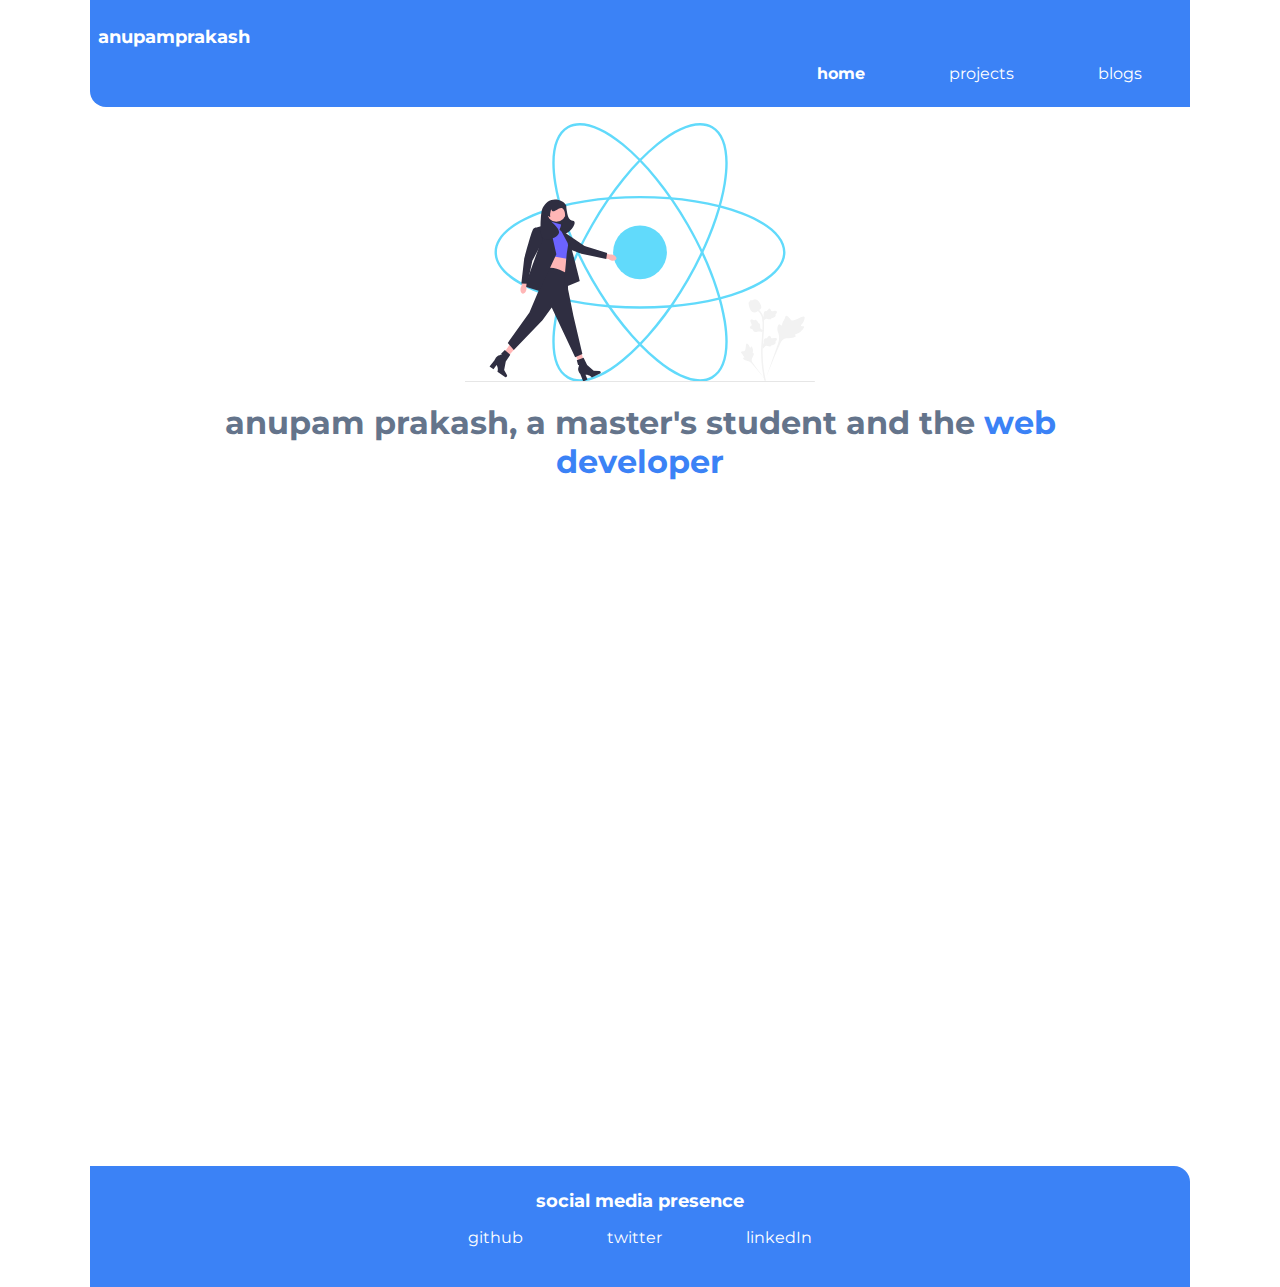
<file: index.html>
<!DOCTYPE html>
<html lang="en">
  <head>
    <meta charset="UTF-8" />
    <meta http-equiv="X-UA-Compatible" content="IE=edge" />
    <meta name="viewport" content="width=device-width, initial-scale=1.0" />
    <link rel="stylesheet" href="style.css" />
    <link rel="preconnect" href="https://fonts.googleapis.com" />
    <link rel="preconnect" href="https://fonts.gstatic.com" crossorigin />
    <link
      href="https://fonts.googleapis.com/css2?family=Montserrat:wght@500&display=swap"
      rel="stylesheet"
    />
    <link rel="icon" href="images/favicon.jpg" />
    <title>home | anupamprakash</title>
  </head>
  <body>
    <!-- navbar  -->
    <nav class="navigation container">
      <div>
        <h3 class="nav-brand">anupamprakash</h3>
        <ul class="non-bullet nav-pills">
          <li class="list-item-inline">
            <a class="link link-active" href="/">home</a>
          </li>
          <li class="list-item-inline">
            <a class="link" href="projects.html">projects</a>
          </li>
          <li class="list-item-inline">
            <a
              class="link"
              href="blogs.html
            "
              >blogs</a
            >
          </li>
        </ul>
      </div>
    </nav>

    <!-- header  -->
    <header class="hero">
      <img class="hero-img" src="images/hero.svg" alt="" />
      <h1 class="hero-heading">
        anupam prakash, a master's student and the
        <span class="heading-inverted">
          web <br />
          developer</span
        >
      </h1>
    </header>

    <!-- technologies  -->
    <section class="section off-white-section">
      <div class="container container-center">
        <h1>technologies</h1>
        <p>
          I'm familiar with HTML5, CSS3, Git, JavaScript, NodeJS, ReactJS, and
          Web Hosting
        </p>
      </div>
    </section>

    <!-- projects  -->
    <section class="section">
      <div class="container container-center">
        <h1>projects</h1>
        <p>
          I like to showcase my work and thus, you can see my projects hosted
          online
        </p>
        <a href="projects.html" class="primary-link link">BROWSE PROJECTS</a>
      </div>
    </section>

    <!-- blogs  -->
    <section class="section off-white-section">
      <div class="container container-center">
        <h1>blogs</h1>
        <p>
          I am also working on some technical and non techincal blogs. I like to
          document my journey of learning
        </p>
        <a href="blogs.html" class="secondary-link link">READ BLOGS</a>
      </div>
    </section>

    <!-- footer  -->
    <footer class="footer">
      <div class="footer-header">social media presence</div>
      <ul class="social-links">
        <li class="non-bullet list-item-inline">
          <a class="link footer-link" href="https://github.com/anupam1209"
            >github</a
          >
        </li>
        <li class="non-bullet list-item-inline">
          <a class="link footer-link" href="https://twitter.com/AnupamPrakash"
            >twitter</a
          >
        </li>
        <li class="non-bullet list-item-inline">
          <a
            class="link footer-link"
            href="https://www.linkedin.com/in/anupam-prakash-54822818b/"
            >linkedIn</a
          >
        </li>
      </ul>
    </footer>
  </body>
</html>
</file>
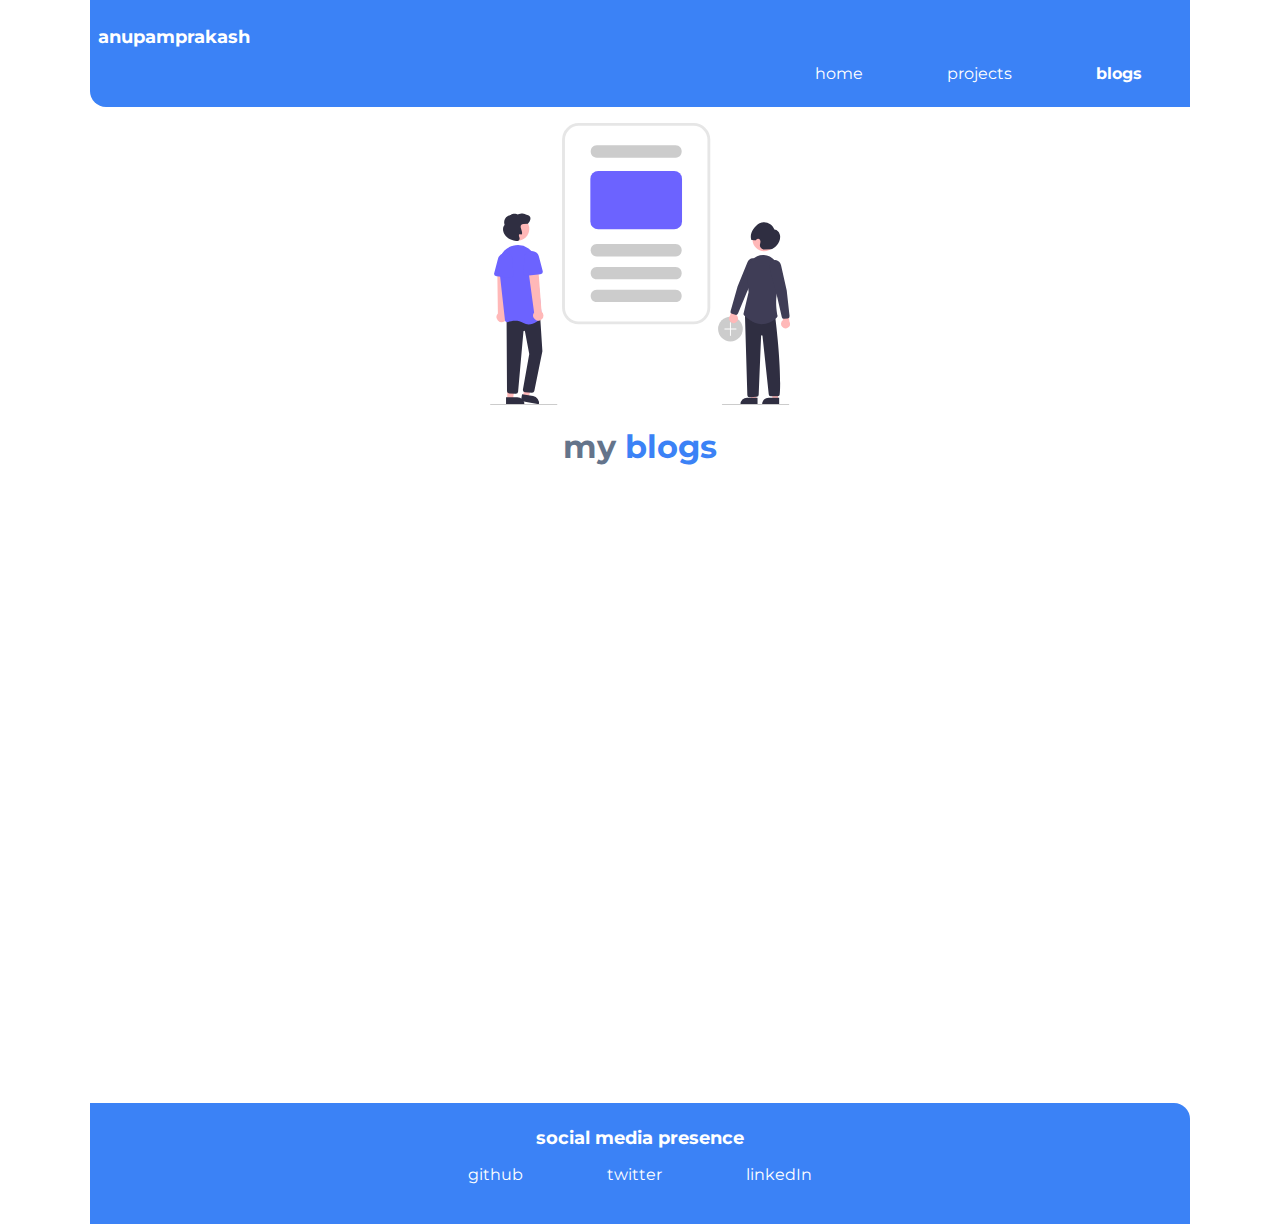
<file: blogs.html>
<!DOCTYPE html>
<html lang="en">
  <head>
    <meta charset="UTF-8" />
    <meta http-equiv="X-UA-Compatible" content="IE=edge" />
    <meta name="viewport" content="width=device-width, initial-scale=1.0" />
    <link rel="stylesheet" href="style.css" />
    <link rel="preconnect" href="https://fonts.googleapis.com" />
    <link rel="preconnect" href="https://fonts.gstatic.com" crossorigin />
    <link
      href="https://fonts.googleapis.com/css2?family=Montserrat:wght@500&display=swap"
      rel="stylesheet"
    />
    <link rel="icon" href="images/blogs_favicon.svg" />
    <title>blogs</title>
  </head>
  <body>
    <!-- navbar  -->
    <nav class="navigation container">
      <div>
        <h3 class="nav-brand">anupamprakash</h3>
        <ul class="non-bullet nav-pills">
          <li class="list-item-inline">
            <a class="link" href="/">home</a>
          </li>
          <li class="list-item-inline">
            <a class="link" href="projects.html">projects</a>
          </li>
          <li class="list-item-inline">
            <a
              class="link link-active"
              href="blogs.html
            "
              >blogs</a
            >
          </li>
        </ul>
      </div>
    </nav>

    <!-- header -->
    <header class="hero">
      <img class="blog-img" src="images/blog.svg" alt="" />
      <h1 class="hero-heading">
        my <span class="heading-inverted">blogs</span>
      </h1>
    </header>

    <!-- blogs section -->
    <section class="section">
      <ul>
        <li class="non-bullet">
          <div class="container container-center">
            <h2>dummy blog 1</h2>
            <small>8th September, 2022</small>
            <p>
              With tabnabbing, a page that you link to could cause your page to
              redirect to a fake login page. This would be hard for most users
              to notice because the focus would be on the tab that just opened
              not the original tab with your page.
            </p>
            <a href="" target="_blank" class="secondary-link link">READ MORE</a>
          </div>
        </li>
      </ul>
    </section>

    <section class="section off-white-section">
      <ul>
        <li class="non-bullet">
          <div class="container container-center">
            <h2>dummy blog 2</h2>
            <small>8th September, 2022</small>
            <p>
              With tabnabbing, a page that you link to could cause your page to
              redirect to a fake login page. This would be hard for most users
              to notice because the focus would be on the tab that just opened
              not the original tab with your page.
            </p>
            <a href="" target="_blank" class="secondary-link link">READ MORE</a>
          </div>
        </li>
      </ul>
    </section>

    <!-- footer  -->
    <footer class="footer">
      <div class="footer-header">social media presence</div>
      <ul class="social-links">
        <li class="non-bullet list-item-inline">
          <a class="link footer-link" href="https://github.com/anupam1209"
            >github</a
          >
        </li>
        <li class="non-bullet list-item-inline">
          <a class="link footer-link" href="https://twitter.com/AnupamPrakash"
            >twitter</a
          >
        </li>
        <li class="non-bullet list-item-inline">
          <a
            class="link footer-link"
            href="https://www.linkedin.com/in/anupam-prakash-54822818b/"
            >linkedIn</a
          >
        </li>
      </ul>
    </footer>
  </body>
</html>
</file>
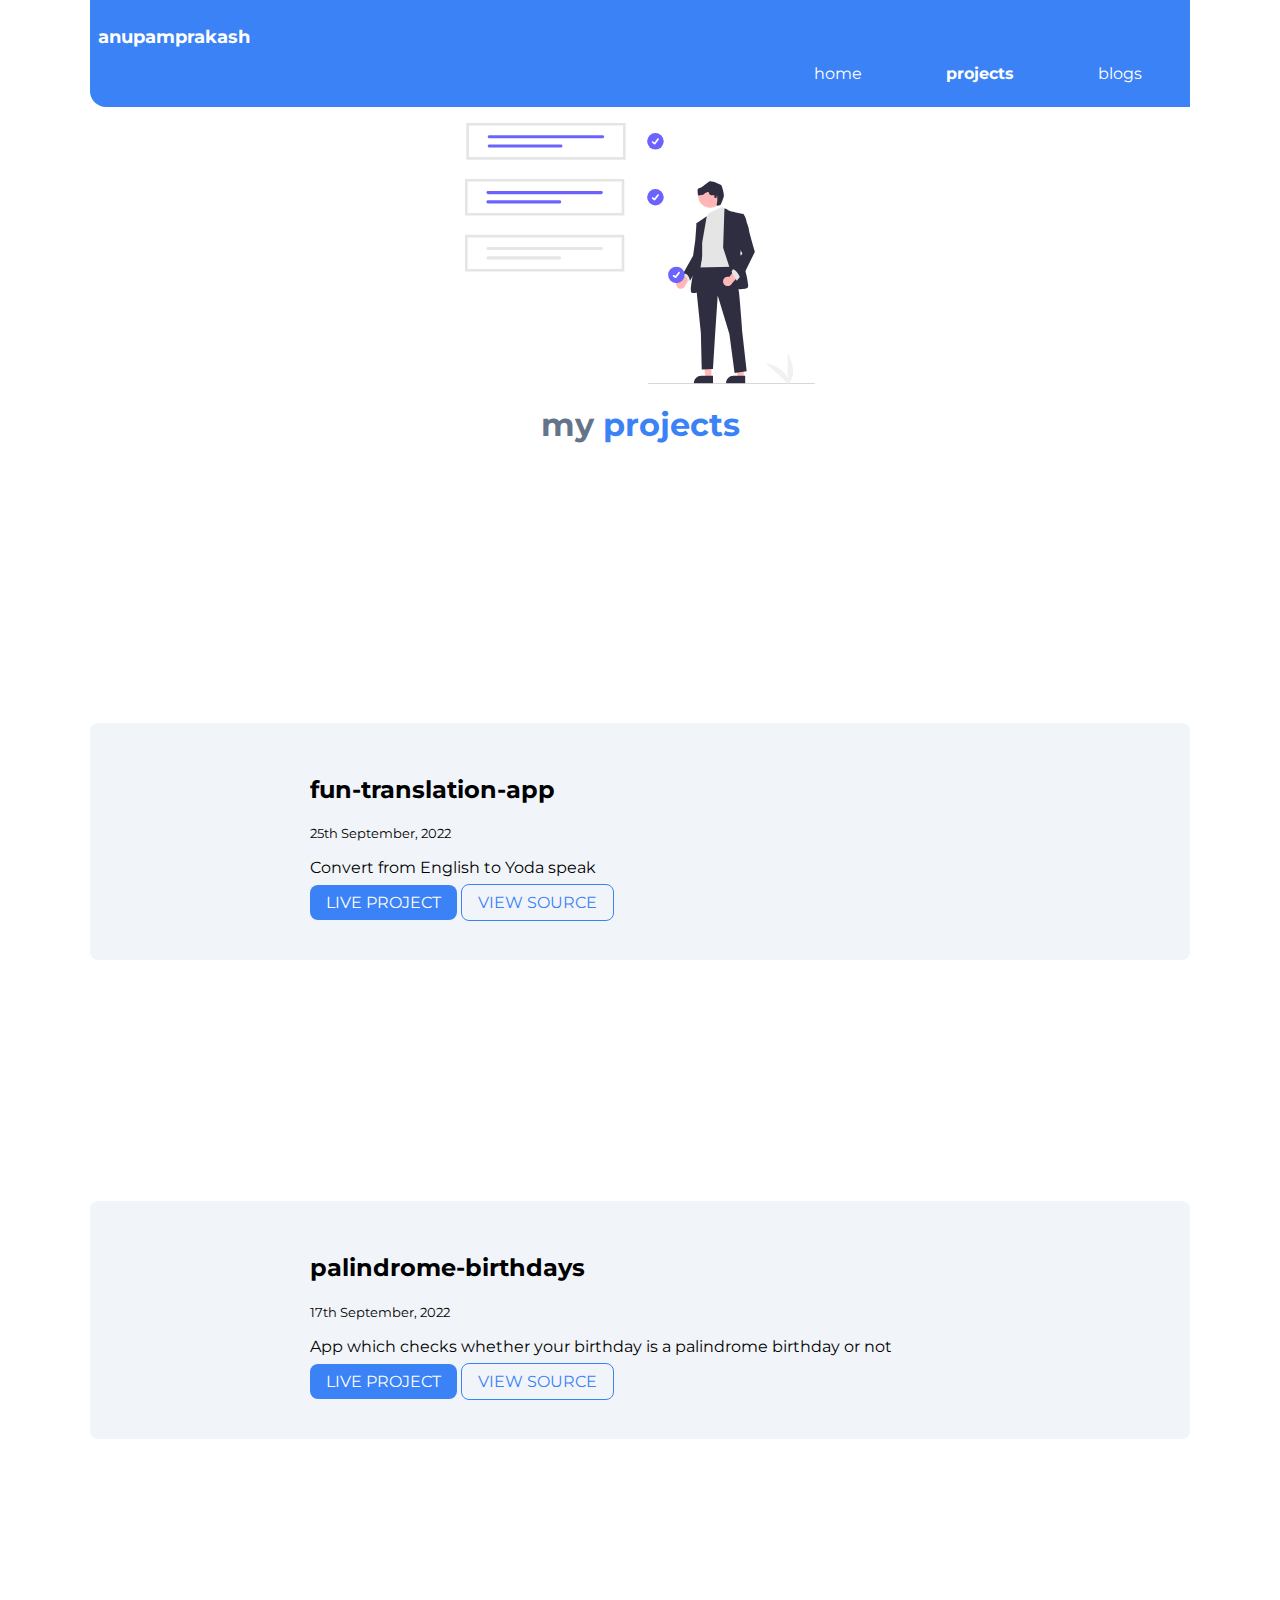
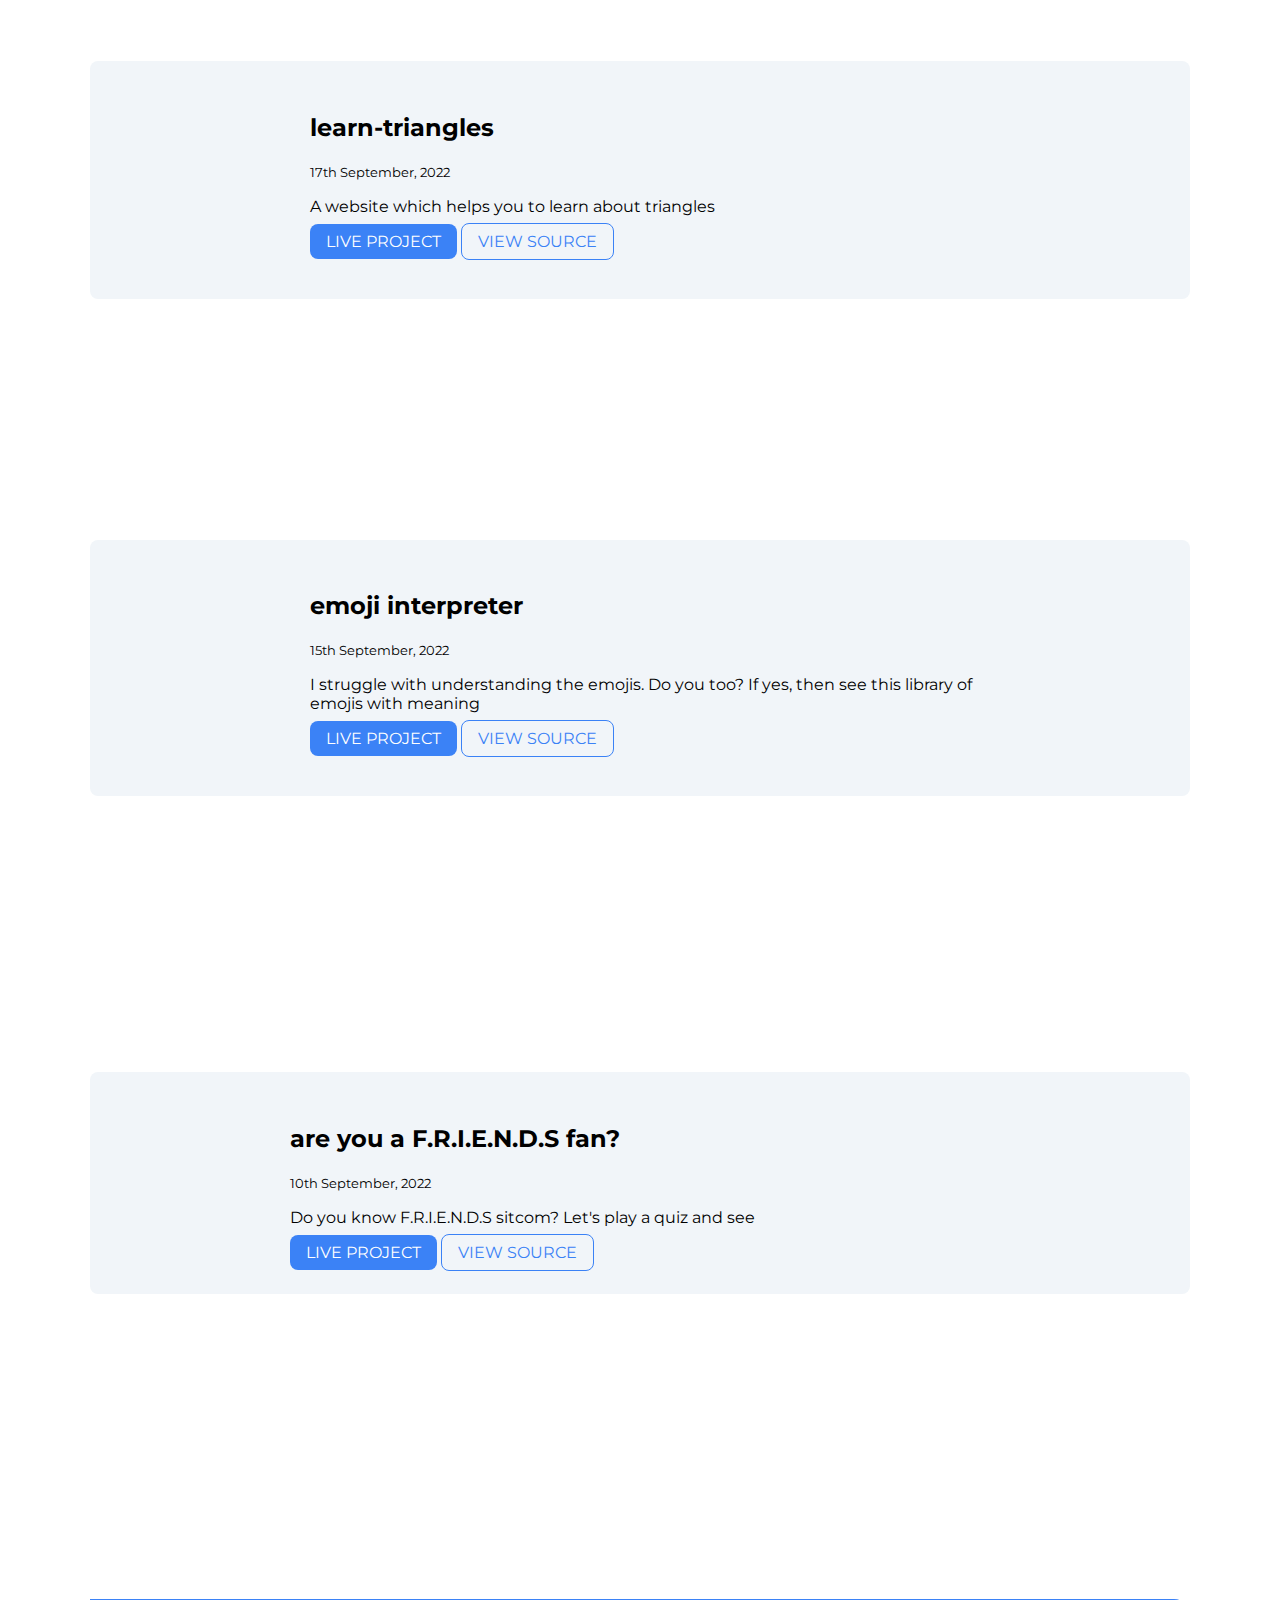
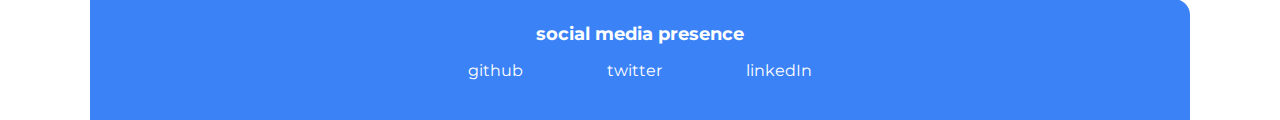
<file: projects.html>
<!DOCTYPE html>
<html lang="en">

<head>
  <meta charset="UTF-8" />
  <meta http-equiv="X-UA-Compatible" content="IE=edge" />
  <meta name="viewport" content="width=device-width, initial-scale=1.0" />
  <link rel="stylesheet" href="style.css" />
  <link rel="preconnect" href="https://fonts.googleapis.com" />
  <link rel="preconnect" href="https://fonts.gstatic.com" crossorigin />
  <link href="https://fonts.googleapis.com/css2?family=Montserrat:wght@500&display=swap" rel="stylesheet" />
  <link rel="icon" href="images/project_favicon.svg" />
  <title>projects</title>
</head>

<body>
  <!-- navbar  -->
  <nav class="navigation container">
    <div>
      <h3 class="nav-brand">anupamprakash</h3>
      <ul class="non-bullet nav-pills">
        <li class="list-item-inline">
          <a class="link" href="/">home</a>
        </li>
        <li class="list-item-inline">
          <a class="link link-active" href="projects.html">projects</a>
        </li>
        <li class="list-item-inline">
          <a class="link" href="blogs.html
            ">blogs</a>
        </li>
      </ul>
    </div>
  </nav>

  <!-- header  -->
  <header class="hero">
    <img class="hero-img" src="images/projects.svg" alt="" />
    <h1 class="hero-heading">
      my <span class="heading-inverted">projects</span>
    </h1>
  </header>

  <!-- projects section  -->

  <!-- project 9 -->
  <section class="section">
    <div class="container container-center">
      <h2>foodhunt</h2>
      <small>26th September, 2022</small>
      <p>
        A website which shows best restaurants available nearby in various categories such as BBQ, Bakery, Indian,
        Chinese etc in India
      </p>
      <a href="https://js416c.csb.app/" target="_blank" class="primary-link link">LIVE PROJECT</a>
      <a href="https://github.com/anupam1209/foodhunt" target="_blank" class="secondary-link link">VIEW
        SOURCE</a>
    </div>
  </section>


  <!-- project 10 -->
  <section class="off-white-section">
    <ul>
      <li class="non-bullet">
        <div class="container container-center">
          <h2>
            fun-translation-app</h2>
          <small>25th September, 2022</small>
          <p>
            Convert from English to Yoda speak
          </p>
          <a href="https://sayhiwithyoda.netlify.app/" target="_blank" class="primary-link link">LIVE
            PROJECT</a>
          <a href="https://github.com/anupam1209/fun-translation-app/tree/main" target="_blank"
            class="secondary-link link">VIEW
            SOURCE</a>
        </div>
      </li>
    </ul>
  </section>

  <!-- project 9 -->
  <section class="section">
    <div class="container container-center">
      <h2>profit-or-loss</h2>
      <small>14th September, 2022</small>
      <p>
        A website which helps user how much profit or loss he/she is making in percentage & absolute value
      </p>
      <a href="https://checkprofitorloss.netlify.app/" target="_blank" class="primary-link link">LIVE PROJECT</a>
      <a href="https://github.com/anupam1209/profit-or-loss" target="_blank" class="secondary-link link">VIEW
        SOURCE</a>
    </div>
  </section>

  <!-- project 8 -->
  <section class="off-white-section">
    <ul>
      <li class="non-bullet">
        <div class="container container-center">
          <h2>
            palindrome-birthdays</h2>
          <small>17th September, 2022</small>
          <p>
            App which checks whether your birthday is a palindrome birthday or not
          </p>
          <a href="https://checkyourbdaypalindrome.netlify.app/" target="_blank" class="primary-link link">LIVE
            PROJECT</a>
          <a href="https://github.com/anupam1209/is_your_birthday_palindrome" target="_blank"
            class="secondary-link link">VIEW
            SOURCE</a>
        </div>
      </li>
    </ul>
  </section>

  <!-- project 7 -->
  <section class="section">
    <div class="container container-center">
      <h2>is-your-birthday-lucky</h2>
      <small>14th September, 2022</small>
      <p>
        A website which can help you to check whether your birthday is lucky or not
      </p>
      <a href="https://isyoursbirthdaylucky.netlify.app/" target="_blank" class="primary-link link">LIVE PROJECT</a>
      <a href="https://github.com/anupam1209/is_your_birthday_lucky" target="_blank" class="secondary-link link">VIEW
        SOURCE</a>
    </div>
  </section>

  <!-- project 6 -->
  <section class="off-white-section">
    <ul>
      <li class="non-bullet">
        <div class="container container-center">
          <h2>learn-triangles</h2>
          <small>17th September, 2022</small>
          <p>
            A website which helps you to learn about triangles
          </p>
          <a href="https://learntriangleswithme.netlify.app/" target="_blank" class="primary-link link">LIVE PROJECT</a>
          <a href="https://github.com/anupam1209/learn-triangles" target="_blank" class="secondary-link link">VIEW
            SOURCE</a>
        </div>
      </li>
    </ul>
  </section>

  <!-- project 5 -->
  <section class="section">
    <div class="container container-center">
      <h2>cash-register-manager</h2>
      <small>14th September, 2022</small>
      <p>
        A cash register manager which helps the user by telling how can he/she
        return the change to the customer with minimum number of notes.
      </p>
      <a href="https://neocashregisterapp.netlify.app/" target="_blank" class="primary-link link">LIVE PROJECT</a>
      <a href="https://github.com/anupam1209/neogcamp_cash_register_app" target="_blank"
        class="secondary-link link">VIEW SOURCE</a>
    </div>
  </section>

  <!-- project 4 -->
  <section class="off-white-section">
    <ul>
      <li class="non-bullet">
        <div class="container container-center">
          <h2>emoji interpreter</h2>
          <small>15th September, 2022</small>
          <p>
            I struggle with understanding the emojis. Do you too? If yes, then
            see this library of emojis with meaning
          </p>
          <a href="https://m36dzz.csb.app/" target="_blank" class="primary-link link">LIVE PROJECT</a>
          <a href="https://github.com/anupam1209/emoji_interpreter" target="_blank" class="secondary-link link">VIEW
            SOURCE</a>
        </div>
      </li>
    </ul>
  </section>

  <!-- project 3 -->
  <section class="section">
    <ul>
      <li class="non-bullet">
        <div class="container container-center">
          <h2>banana speak</h2>
          <small>14th September, 2022</small>
          <p>
            Are you a fan of minions? Did you know that the gibberish they say
            is an actual language. Use the translator to convert your text
            from English to Minion speak or Banana language.
          </p>
          <a href="https://minionsbananaspeak.netlify.app/" target="_blank" class="primary-link link">LIVE PROJECT</a>
          <a href="https://github.com/anupam1209/banana-speak" target="_blank" class="secondary-link link">VIEW
            SOURCE</a>
        </div>
      </li>
    </ul>
  </section>

  <!-- project 2 -->
  <section class="off-white-section">
    <div class="container container-center">
      <h2>are you a F.R.I.E.N.D.S fan?</h2>
      <small>10th September, 2022</small>
      <p>Do you know F.R.I.E.N.D.S sitcom? Let's play a quiz and see</p>
      <a href="https://replit.com/@AnupamPrakash12/Are-you-a-FRIENDS-fan?embed=1&output=1" target="_blank"
        class="primary-link link">LIVE PROJECT</a>
      <a href="https://github.com/anupam1209/Are-you-a-F.R.I.E.N.D.S-fan-" target="_blank"
        class="secondary-link link">VIEW SOURCE</a>
    </div>
  </section>

  <!-- project 1 -->
  <section class="section">
    <ul>
      <li class="non-bullet">
        <div class="container container-center">
          <h2>how well do you know me?</h2>
          <small>8th September, 2022</small>
          <p>
            A CLI app built with <strong>nodeJS</strong> . You can send this
            to your friends and find out who really knows you
          </p>
          <a href="https://replit.com/@AnupamPrakash12/Do-you-know-me?embed=1&output=1" target="_blank"
            class="primary-link link">LIVE PROJECT</a>
          <a href="https://github.com/anupam1209/Do-you-know-me-" target="_blank" class="secondary-link link">VIEW
            SOURCE</a>
        </div>
      </li>
    </ul>
  </section>

  <!-- footer  -->
  <footer class="footer">
    <div class="footer-header">social media presence</div>
    <ul class="social-links">
      <li class="non-bullet list-item-inline">
        <a class="link footer-link" href="https://github.com/anupam1209">github</a>
      </li>
      <li class="non-bullet list-item-inline">
        <a class="link footer-link" href="https://twitter.com/AnupamPrakash">twitter</a>
      </li>
      <li class="non-bullet list-item-inline">
        <a class="link footer-link" href="https://www.linkedin.com/in/anupam-prakash-54822818b/">linkedIn</a>
      </li>
    </ul>
  </footer>
</body>

</html>
</file>
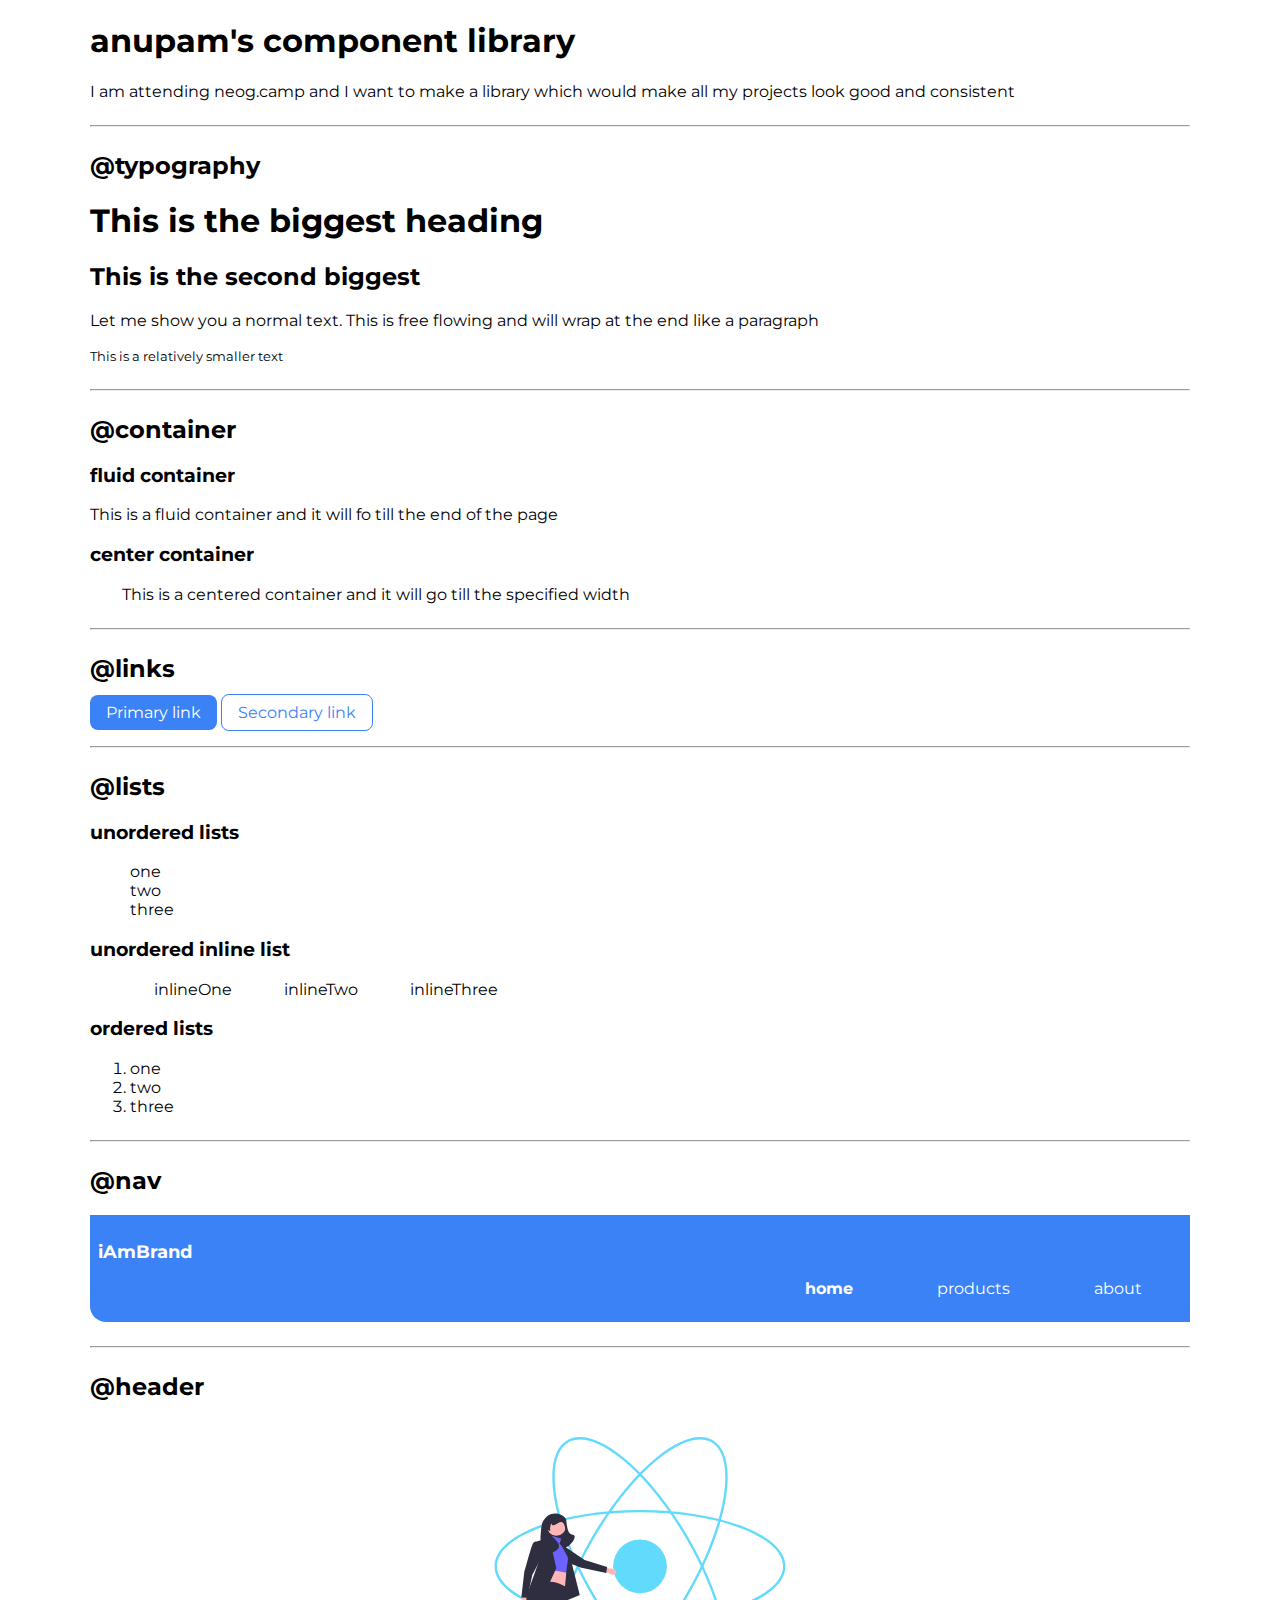
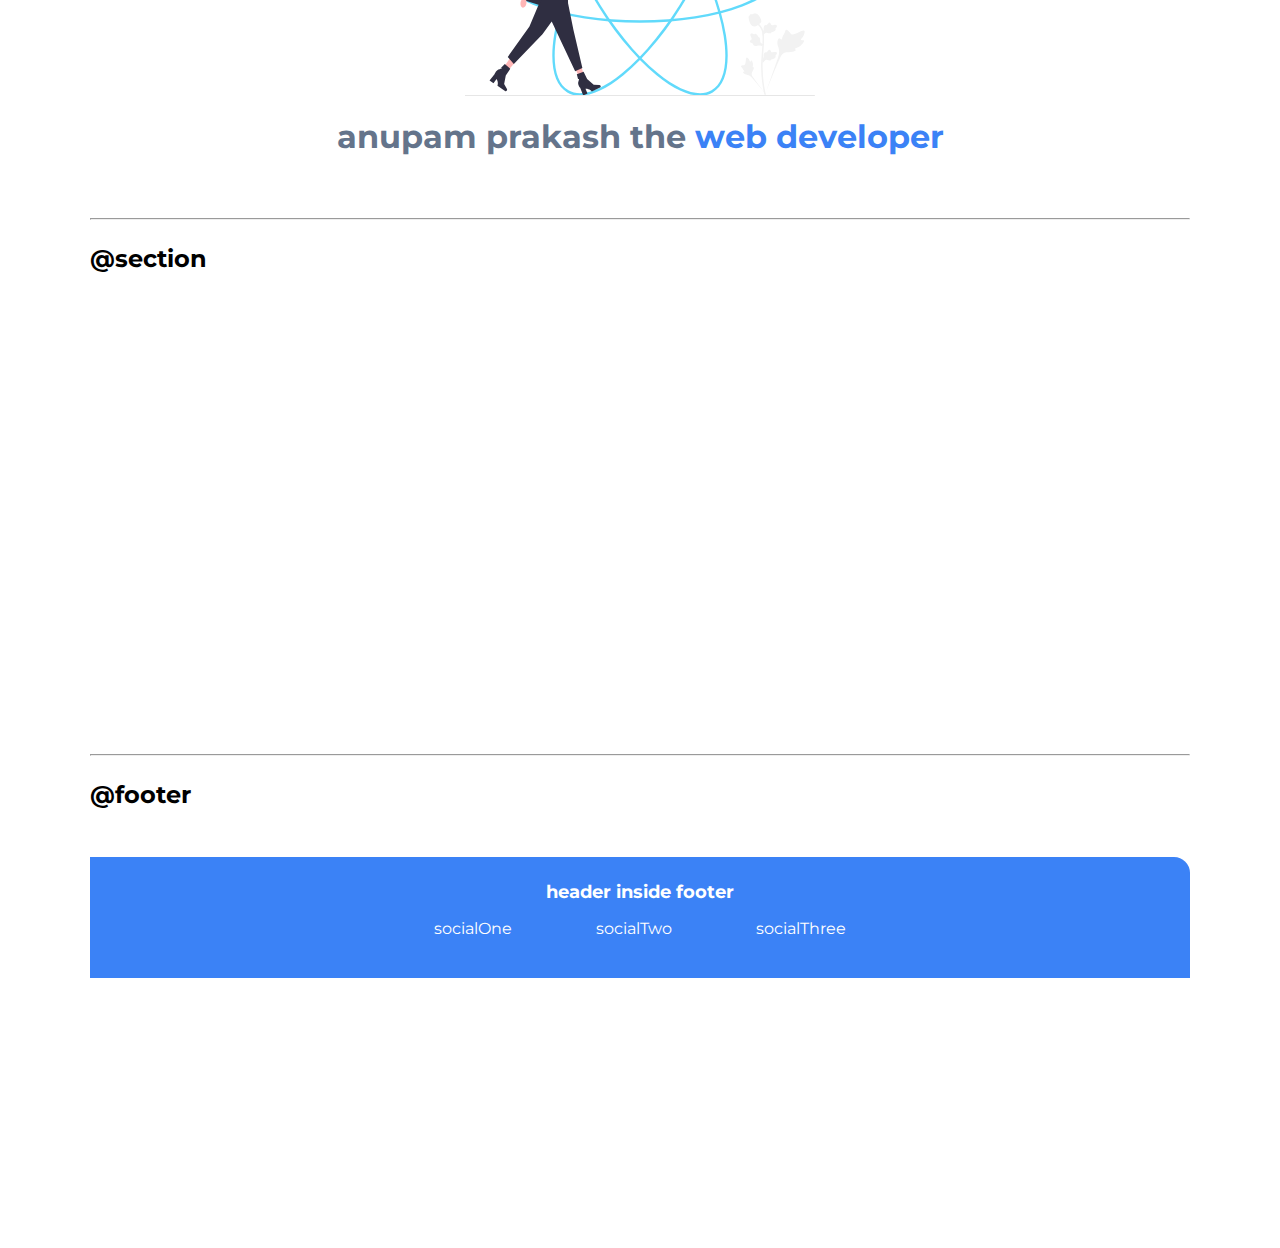
<file: lib/components.html>
<!DOCTYPE html>
<html lang="en">
  <head>
    <meta charset="UTF-8" />
    <meta http-equiv="X-UA-Compatible" content="IE=edge" />
    <meta name="viewport" content="width=device-width, initial-scale=1.0" />
    <link rel="stylesheet" href="../style.css" />
    <link rel="preconnect" href="https://fonts.googleapis.com" />
    <link rel="preconnect" href="https://fonts.gstatic.com" crossorigin />
    <link
      href="https://fonts.googleapis.com/css2?family=Montserrat:wght@500&display=swap"
      rel="stylesheet"
    />
    <title>Component Library</title>
  </head>
  <body>
    <h1>anupam's component library</h1>
    <p>
      I am attending neog.camp and I want to make a library which would make all
      my projects look good and consistent
    </p>

    <hr />

    <h2>@typography</h2>
    <h1>This is the biggest heading</h1>
    <h2>This is the second biggest</h2>
    <p>
      Let me show you a normal text. This is free flowing and will wrap at the
      end like a paragraph
    </p>
    <small>This is a relatively smaller text</small>

    <hr />

    <h2>@container</h2>

    <h3>fluid container</h3>
    <div class="container-fluid">
      This is a fluid container and it will fo till the end of the page
    </div>

    <h3>center container</h3>
    <div class="container">
      This is a centered container and it will go till the specified width
    </div>

    <hr />

    <h2>@links</h2>
    <!-- inline element they are -->
    <a href="" class="primary-link link">Primary link</a>
    <a href="" class="secondary-link link">Secondary link</a>

    <hr />

    <h2>@lists</h2>
    <h3>unordered lists</h3>
    <ul class="non-bullet">
      <li>one</li>
      <li>two</li>
      <li>three</li>
    </ul>

    <h3>unordered inline list</h3>
    <ul class="non-bullet">
      <li class="list-item-inline">inlineOne</li>
      <li class="list-item-inline">inlineTwo</li>
      <li class="list-item-inline">inlineThree</li>
    </ul>

    <h3>ordered lists</h3>
    <ol>
      <li>one</li>
      <li>two</li>
      <li>three</li>
    </ol>

    <hr />

    <h2>@nav</h2>
    <nav class="navigation container">
      <div>
        <h3 class="nav-brand">iAmBrand</h3>
        <ul class="non-bullet nav-pills">
          <li class="list-item-inline">
            <a class="link link-active" href="">home</a>
          </li>
          <li class="list-item-inline">
            <a class="link" href="">products</a>
          </li>
          <li class="list-item-inline">
            <a class="link" href="">about</a>
          </li>
        </ul>
      </div>
    </nav>

    <hr />

    <h2>@header</h2>
    <header class="hero">
      <img class="hero-img" src="../images/hero.svg" alt="" />
      <h1 class="hero-heading">
        anupam prakash the <span class="heading-inverted"> web developer</span>
      </h1>
    </header>

    <hr />

    <h2>@section</h2>
    <section class="section">
      <div class="container container-center">
        <h1>white section</h1>
        <p>
          It's a lot of work to create a professional website, so if you're new
          to web development, we encourage you to start small. You won't build
          another Facebook right away, but it's not hard to make your own simple
          website online, so we'll start there.
        </p>
      </div>
    </section>

    <section class="section off-white-section">
      <div class="container container-center">
        <h1>off white section</h1>
        <p>
          When it comes to tools for building a website, there's a lot to pick
          from. If you're just starting, you might be confused by the array of
          code editors, frameworks, and testing tools out there.
        </p>
      </div>
    </section>

    <hr />

    <h2>@footer</h2>
    <footer class="footer">
      <div class="footer-header">header inside footer</div>
      <ul class="social-links">
        <li class="non-bullet list-item-inline">
          <a class="link footer-link" href="">socialOne</a>
        </li>
        <li class="non-bullet list-item-inline">
          <a class="link footer-link" href="">socialTwo</a>
        </li>
        <li class="non-bullet list-item-inline">
          <a class="link footer-link" href="">socialThree</a>
        </li>
      </ul>
    </footer>

    <div style="height: 30vh"></div>
  </body>
</html>
</file>
<file: style.css>
/* @import url('https://fonts.googleapis.com/css2?family=Rubik&display=swap'); */

:root{
    --primary-color: #3b82f6;
    --dark-gray: #64748b;
    --off-white: #f1f5f9;
    --light-gray: #f5f5f5;
}

body{
    font-family: 'Montserrat', sans-serif;
    margin: 0px;
    /* you should avoid using this */
    max-width: 1100px;
    margin: auto;
}

hr{
    margin: 1.5rem 0rem;
}

/* container  */
.container {
    padding: 0rem 2rem;
}

.container-center{
    max-width: 700px;
    margin: auto;
}

/* links  */
.link{
    box-sizing: border-box;
    text-decoration: none;
    padding: 0.5rem 1rem;
    margin-top: 1rem;
    margin-bottom: 1rem;
}

.primary-link{
    background-color: var(--primary-color);
    border-radius: 0.5rem;
    color: #fff;
    transition: background-color 0.3s ease; /* Smooth transition for background color */
}

.primary-link:hover {
    background-color: #2b6cb0; /* Darker shade of primary color on hover */
}

.secondary-link{
    color: var(--primary-color);
    border-radius: 0.5rem;
    border: 1px solid var(--primary-color);
    transition: background-color 0.3s ease; /* Smooth transition for background color */
}

.secondary-link:hover {
    background-color: var(--primary-color); /* Change background color on hover */
    color: #fff; /* Change text color on hover */
}

/* lists */
.non-bullet{
    list-style: none;
}

.list-item-inline{
    display: inline;
    padding: 0rem 1.5rem;
}

/* navigation */
.navigation{
    background-color: var(--primary-color);
    color: #fff;
    padding: 0.5rem;
    /* border-radius: 0.5rem; */
    border-bottom-left-radius: 1rem;
}

.navigation .nav-brand{
    font-weight: bold;
    font-size: 1.1rem;
}

.navigation .link{
    color: #fff;
}

.navigation .nav-pills{
    text-align: right;
}

.navigation .link-active{
    font-weight: bold;
}

/* header */
.hero{
    padding: 1rem;
}

.hero .hero-img{
    max-width: 350px;
    display: block;
    margin: auto;
}

.blog-img{
    max-width: 300px;
    display: block;
    margin: auto;
}

.hero .hero-heading{
    font-size: 2rem;
    color: var(--dark-gray);
    text-align: center;
}

.hero .hero-heading .heading-inverted{
    color: var(--primary-color);
}

/* sections */
.section{
    padding: 2rem;
}

.section  h1{
    text-align: center;
}

.off-white-section{
    background-color: var(--off-white);
    padding: 2rem 2rem;
    border-radius: 0.5rem;
}

/* footer  */
.footer{
    background-color: var(--primary-color);
    padding: 1.5rem;
    text-align: center;
    color: #fff;
    border-top-right-radius: 1rem;
    margin-top: 3rem;
}

.footer .footer-header{
    font-weight: bold;
    font-size: large;
}

.footer .link{
    color: #fff;
}

.footer-link{
    color: var(--primary-color);
}

.footer ul{
    padding-inline-start: 0px;
}

/* Responsive styles */
@media (max-width: 768px) {
    body {
        padding: 0 1rem; /* Add some padding for mobile */
    }

    .container {
        padding: 0 1rem; /* Adjust container padding */
    }

    .navigation {
        flex-direction: column; /* Stack navigation items vertically */
        text-align: center; /* Center align text */
    }

    .nav-pills {
        padding: 0; /* Remove padding from nav pills */
    }

    .hero {
        padding: 1rem 0; /* Adjust hero padding */
    }

    .hero .hero-img {
        max-width: 100%; /* Make hero image responsive */
        height: auto; /* Maintain aspect ratio */
    }

    .section {
        padding: 1rem; /* Adjust section padding */
    }

    .footer {
        padding: 1rem; /* Adjust footer padding */
    }

    .footer-header {
        font-size: 1.2rem; /* Adjust footer header font size */
    }

    .link {
        display: block; /* Stack links vertically */
        margin: 0.5rem 0; /* Add margin between links */
    }
}


/* animations */
/* Fade-in animation */
@keyframes fadeIn {
    from {
        opacity: 0;
    }
    to {
        opacity: 1;
    }
}

body {
    animation: fadeIn 0.5s ease-in; /* Apply fade-in animation */
}

/* Slide-in animation */
@keyframes slideIn {
    from {
        transform: translateY(20px);
        opacity: 0;
    }
    to {
        transform: translateY(0);
        opacity: 1;
    }
}

.section {
    opacity: 0; /* Start hidden */
    animation: slideIn 0.5s forwards; /* Apply slide-in animation */
}

/* Add a delay for each section */
.section:nth-child(1) { animation-delay: 0.1s; }
.section:nth-child(2) { animation-delay: 0.2s; }
.section:nth-child(3) { animation-delay: 0.3s; }
.section:nth-child(4) { animation-delay: 0.4s; }
.section:nth-child(5) { animation-delay: 0.5s; }

/* Links hover effect */
.link {
    transition: color 0.3s ease, background-color 0.3s ease; /* Smooth transition */
}

.link:hover {
    color: #fff; /* Change text color on hover */
    background-color: var(--primary-color); /* Change background color on hover */
}

/* Button hover effect */
.primary-link, .secondary-link {
    transition: transform 0.3s ease, box-shadow 0.3s ease; /* Smooth transition for transform and shadow */
}

.primary-link:hover, .secondary-link:hover {
    transform: scale(1.05); /* Slightly enlarge the button on hover */
    box-shadow: 0 4px 15px rgba(0, 0, 0, 0.2); /* Add shadow effect */
}

/* Smooth scroll effect */
html {
    scroll-behavior: smooth; /* Enable smooth scrolling */
}
</file>
